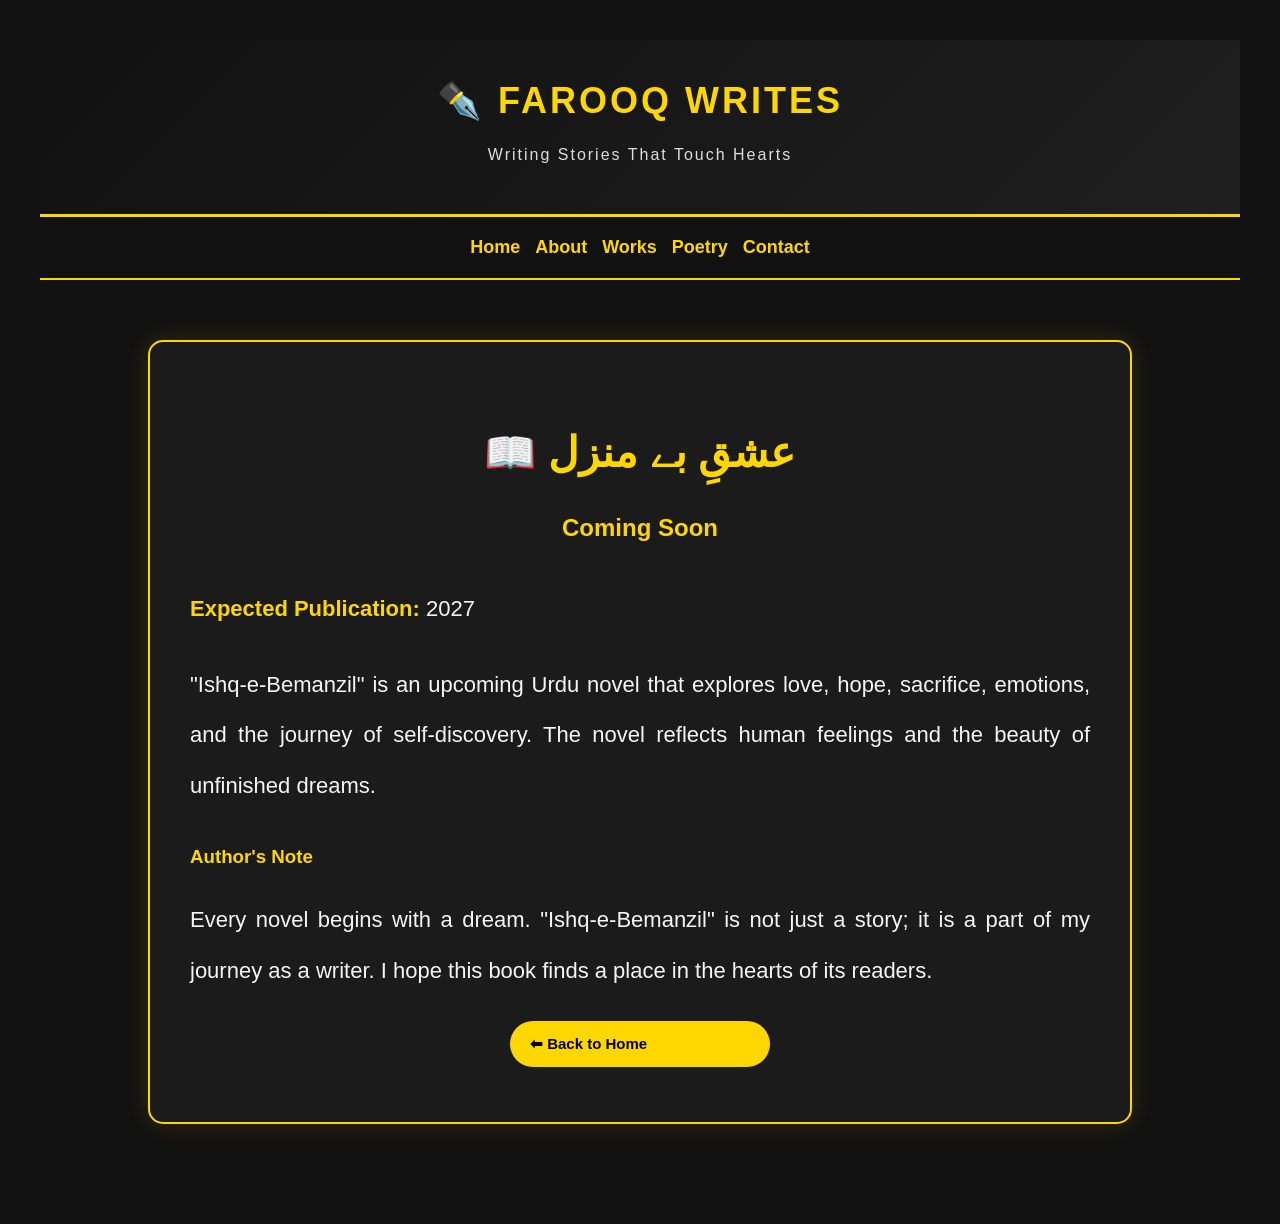
<file: book.html>
<!DOCTYPE html>
<html lang="en">
<head>
<meta charset="UTF-8">
<meta name="viewport" content="width=device-width, initial-scale=1.0">

<title>Ishq-e-Bemanzil | Farooq Writes</title>

<link rel="stylesheet" href="style.css">

</head>

<body>

<div class="brand-header">
<h1>✒️ FAROOQ WRITES</h1>
<p>Writing Stories That Touch Hearts</p>
</div>

<nav>
<a href="index.html">Home</a>
<a href="index.html#about">About</a>
<a href="index.html#works">Works</a>
<a href="index.html#poetry">Poetry</a>
<a href="index.html#contact">Contact</a>
</nav>

<section class="book-page">

<h1>📖 عشقِ بے منزل</h1>

<h2>Coming Soon</h2>

<p>

<strong>Expected Publication:</strong>

2027

</p>

<p>

"Ishq-e-Bemanzil" is an upcoming Urdu novel that explores love, hope, sacrifice, emotions, and the journey of self-discovery.

The novel reflects human feelings and the beauty of unfinished dreams.

</p>

<h3>Author's Note</h3>

<p>

Every novel begins with a dream.

"Ishq-e-Bemanzil" is not just a story; it is a part of my journey as a writer.

I hope this book finds a place in the hearts of its readers.

</p>

<a href="index.html" class="btn">
⬅ Back to Home
</a>

</section>

</body>
</html>
</file>
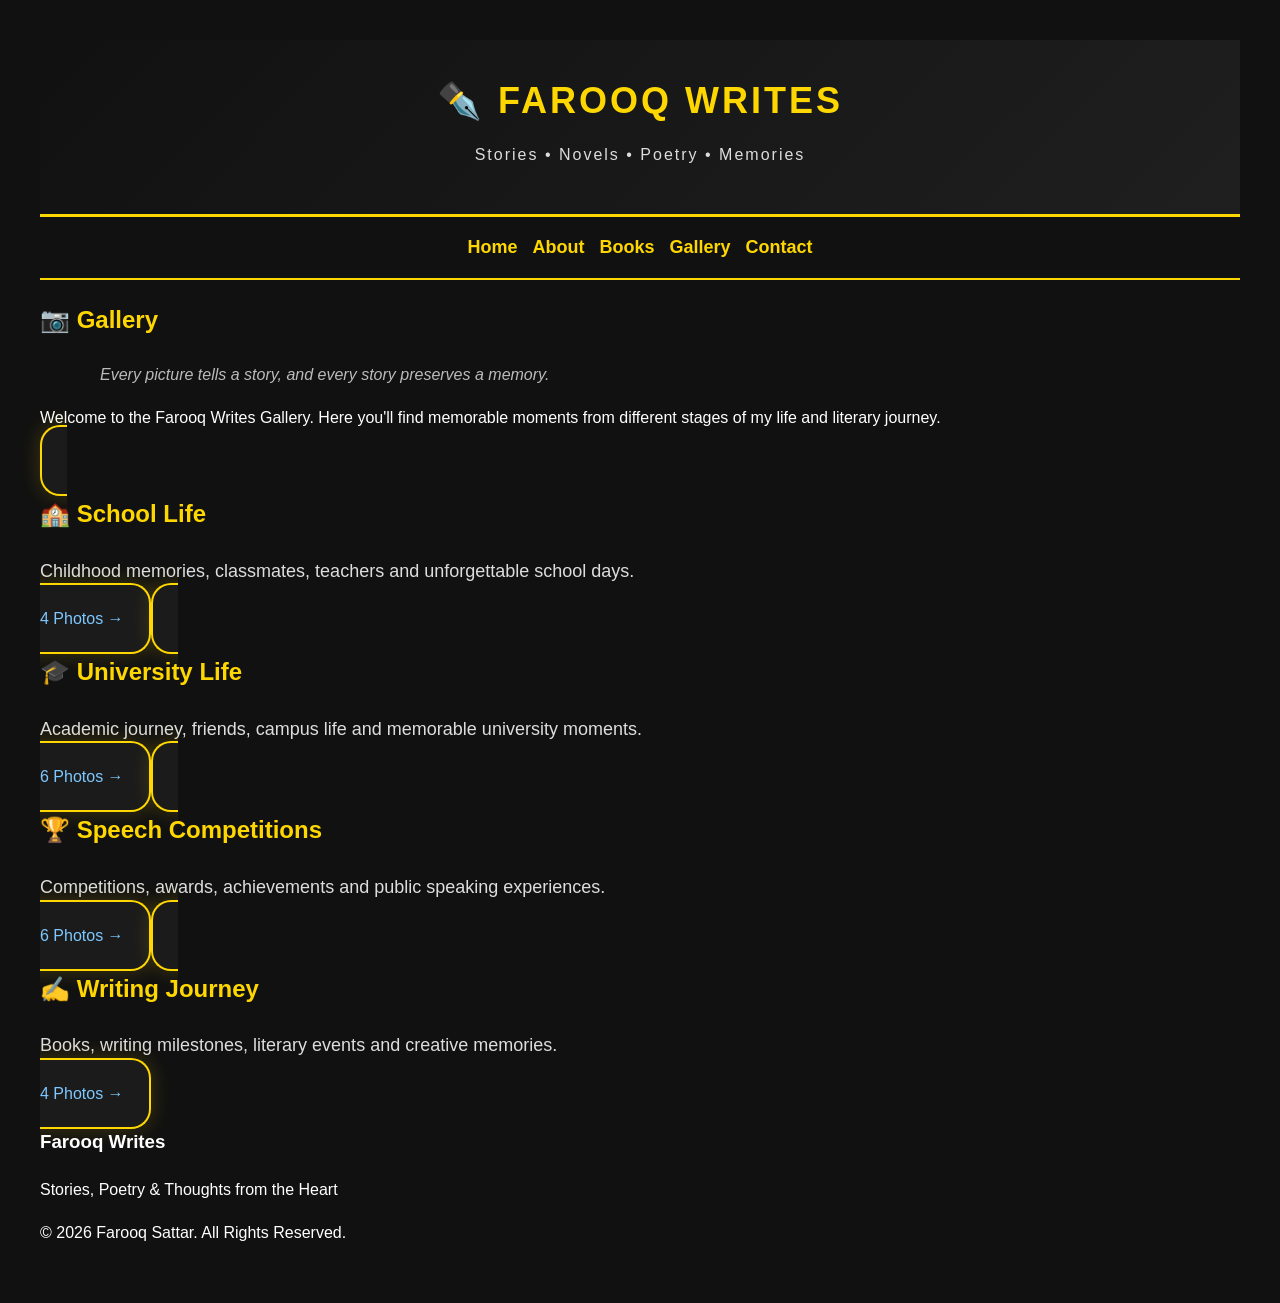
<file: gallery.html>
<!DOCTYPE html>
<html lang="en">

<head>
<meta charset="UTF-8">
<meta name="viewport" content="width=device-width, initial-scale=1.0">

<title>Gallery | Farooq Writes</title>

<meta name="description"
content="Explore memorable moments from Farooq Sattar's life, including school, university, speech competitions, and writing journey.">

<link rel="stylesheet" href="style.css">
</head>

<body>

<div class="brand-header">
<h1>✒️ FAROOQ WRITES</h1>
<p>Stories • Novels • Poetry • Memories</p>
</div>

<nav>
<a href="index.html">Home</a>
<a href="index.html#about">About</a>
<a href="index.html#books">Books</a>
<a href="gallery.html" aria-current="page">Gallery</a>
<a href="index.html#contact">Contact</a>
</nav>

<section class="gallery-home">

<h1>📷 Gallery</h1>

<p class="quote">
Every picture tells a story, and every story preserves a memory.
</p>

<p class="gallery-intro">
Welcome to the Farooq Writes Gallery. Here you'll find memorable moments
from different stages of my life and literary journey.
</p>

<div class="gallery-grid">

<a href="school.html" class="gallery-card">
<h2>🏫 School Life</h2>
<p>Childhood memories, classmates, teachers and unforgettable school days.</p>
<span>4 Photos →</span>
</a>

<a href="university.html" class="gallery-card">
<h2>🎓 University Life</h2>
<p>Academic journey, friends, campus life and memorable university moments.</p>
<span>6 Photos →</span>
</a>

<a href="speeches.html" class="gallery-card">
<h2>🏆 Speech Competitions</h2>
<p>Competitions, awards, achievements and public speaking experiences.</p>
<span>6 Photos →</span>
</a>

<a href="writing.html" class="gallery-card">
<h2>✍️ Writing Journey</h2>
<p>Books, writing milestones, literary events and creative memories.</p>
<span>4 Photos →</span>
</a>

</div>

</section>

<footer class="footer">

<div class="footer-content">

<h3>Farooq Writes</h3>

<p>Stories, Poetry & Thoughts from the Heart</p>

<p class="copyright">
© 2026 Farooq Sattar. All Rights Reserved.
</p>

</div>

</footer>

</body>

</html>
</file>
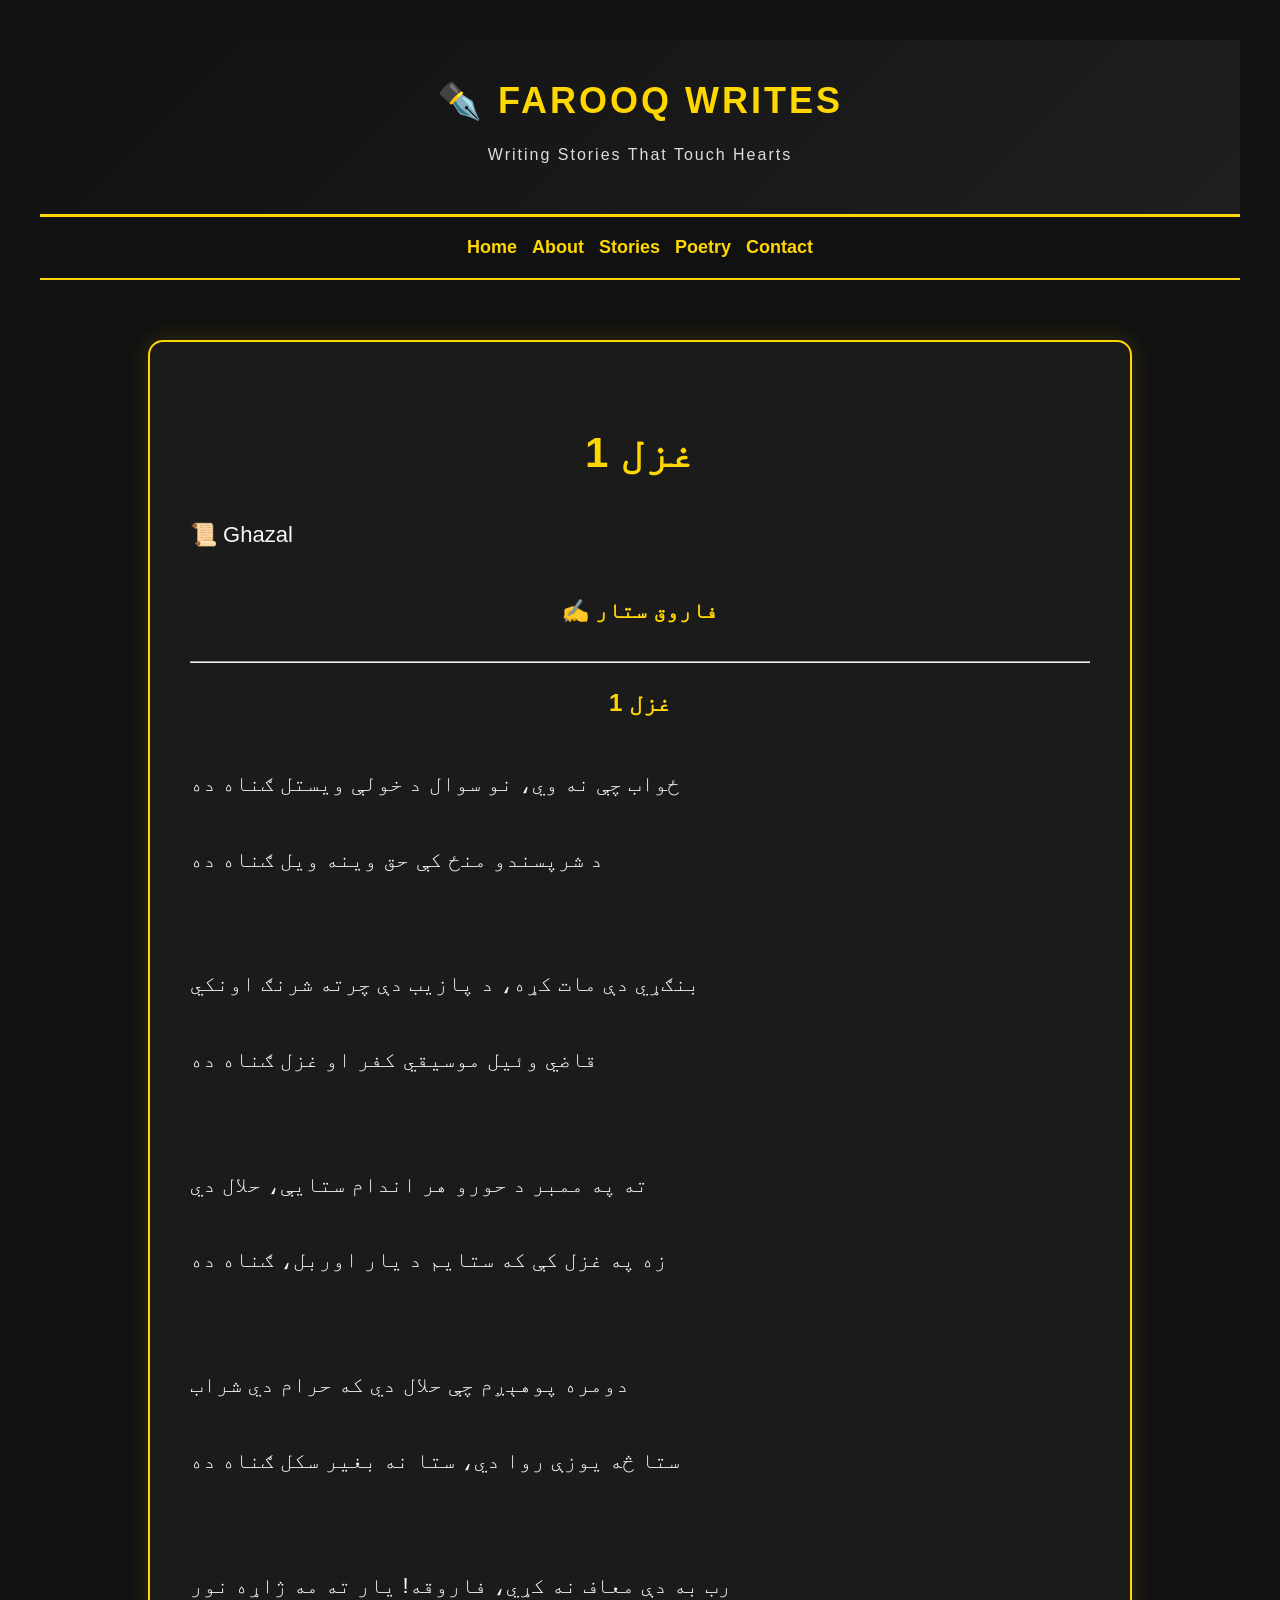
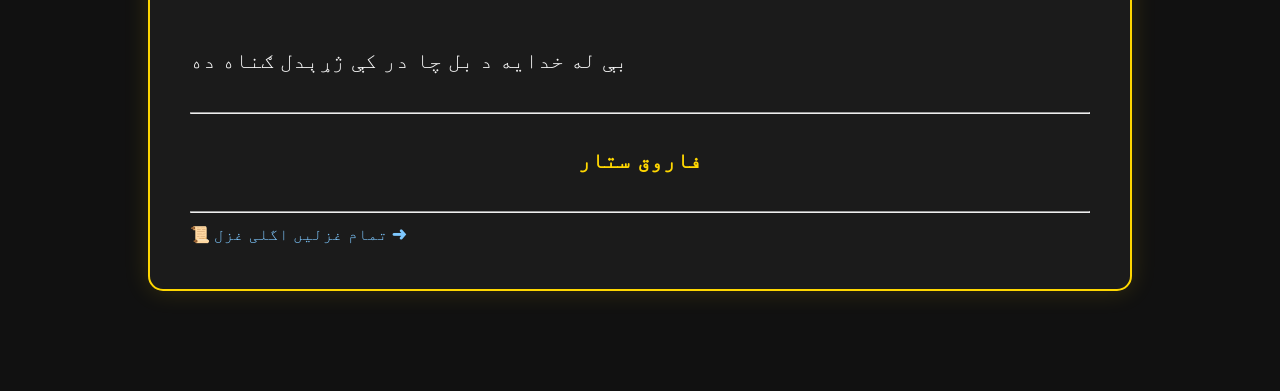
<file: ghazal-1.html>
<!DOCTYPE html>
<html lang="ur">

<head>

<meta charset="UTF-8">
<meta name="viewport" content="width=device-width, initial-scale=1.0">

<title>غزل 1 | Farooq Writes</title>

<link rel="stylesheet" href="style.css">

</head>

<body>

<div id="progress-bar"></div>

<div class="brand-header">

<h1>✒️ FAROOQ WRITES</h1>

<p>Writing Stories That Touch Hearts</p>

</div>

<nav>

<a href="index.html">Home</a>

<a href="index.html#about">About</a>

<a href="index.html#books">Stories</a>

<a href="index.html#poetry">Poetry</a>

<a href="index.html#contact">Contact</a>

</nav>

<section class="book-page">

<h1>غزل 1</h1>

<p class="reading-time">
📜 Ghazal
</p>

<p style="text-align:center;">
<strong>✍️ فاروق ستار</strong>
</p>

<hr>

<!-- GHAZAL START -->
  <h2 style="text-align:center;">غزل 1</h2>

<div class="ghazal">

<p>ځواب چې نه وي، نو سوال د خولې ویستل ګناه ده</p>

<p>د شرپسندو منځ کې حق وینه ویل ګناه ده</p>

<br>

<p>بنګړي دې مات کړه، د پازیب دې چرته شرنګ اونکي</p>

<p>قاضي وئیل موسیقي کفر او غزل ګناه ده</p>

<br>

<p>ته په ممبر د حورو هر اندام ستایې، حلال دي</p>

<p>زه په غزل کې که ستایم د یار اوربل، ګناه ده</p>

<br>

<p>دومره پوهېږم چې حلال دي که حرام دي شراب</p>

<p>ستا څه یوزې روا دي، ستا نه بغیر سکل ګناه ده</p>

<br>

<p>رب به دې معاف نه کړي، فاروقه! یار ته مه ژاړه نور</p>

<p>بې له خدایه د بل چا در کې ژړېدل ګناه ده</p>

<hr>

<p style="text-align:center;">
<strong>فاروق ستار</strong>
</p>

</div>

<!-- GHAZAL END -->

<hr>

<div class="story-navigation">

<a href="index.html#poetry" class="story-btn">
📜 تمام غزلیں
</a>

<a href="ghazal-2.html" class="story-btn">
اگلی غزل ➜
</a>

</div>

</section>

<script>

window.
</file>
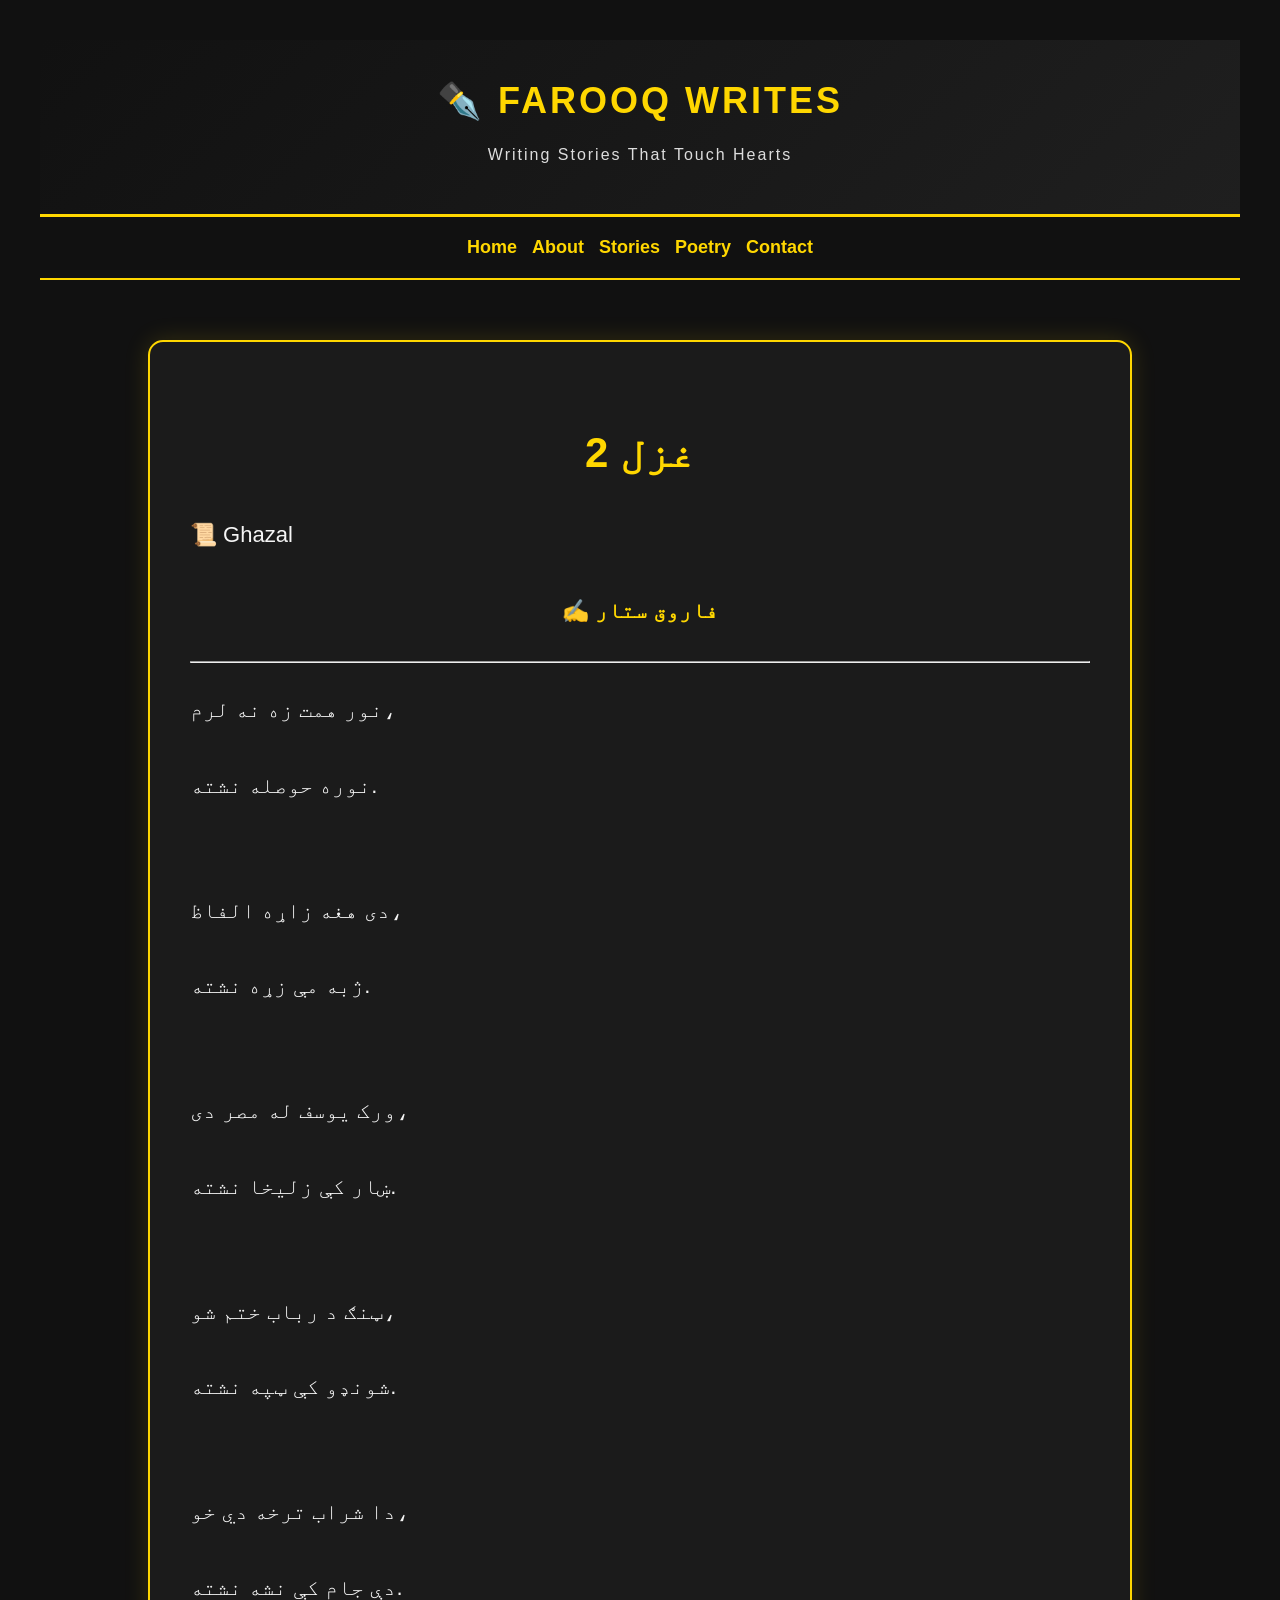
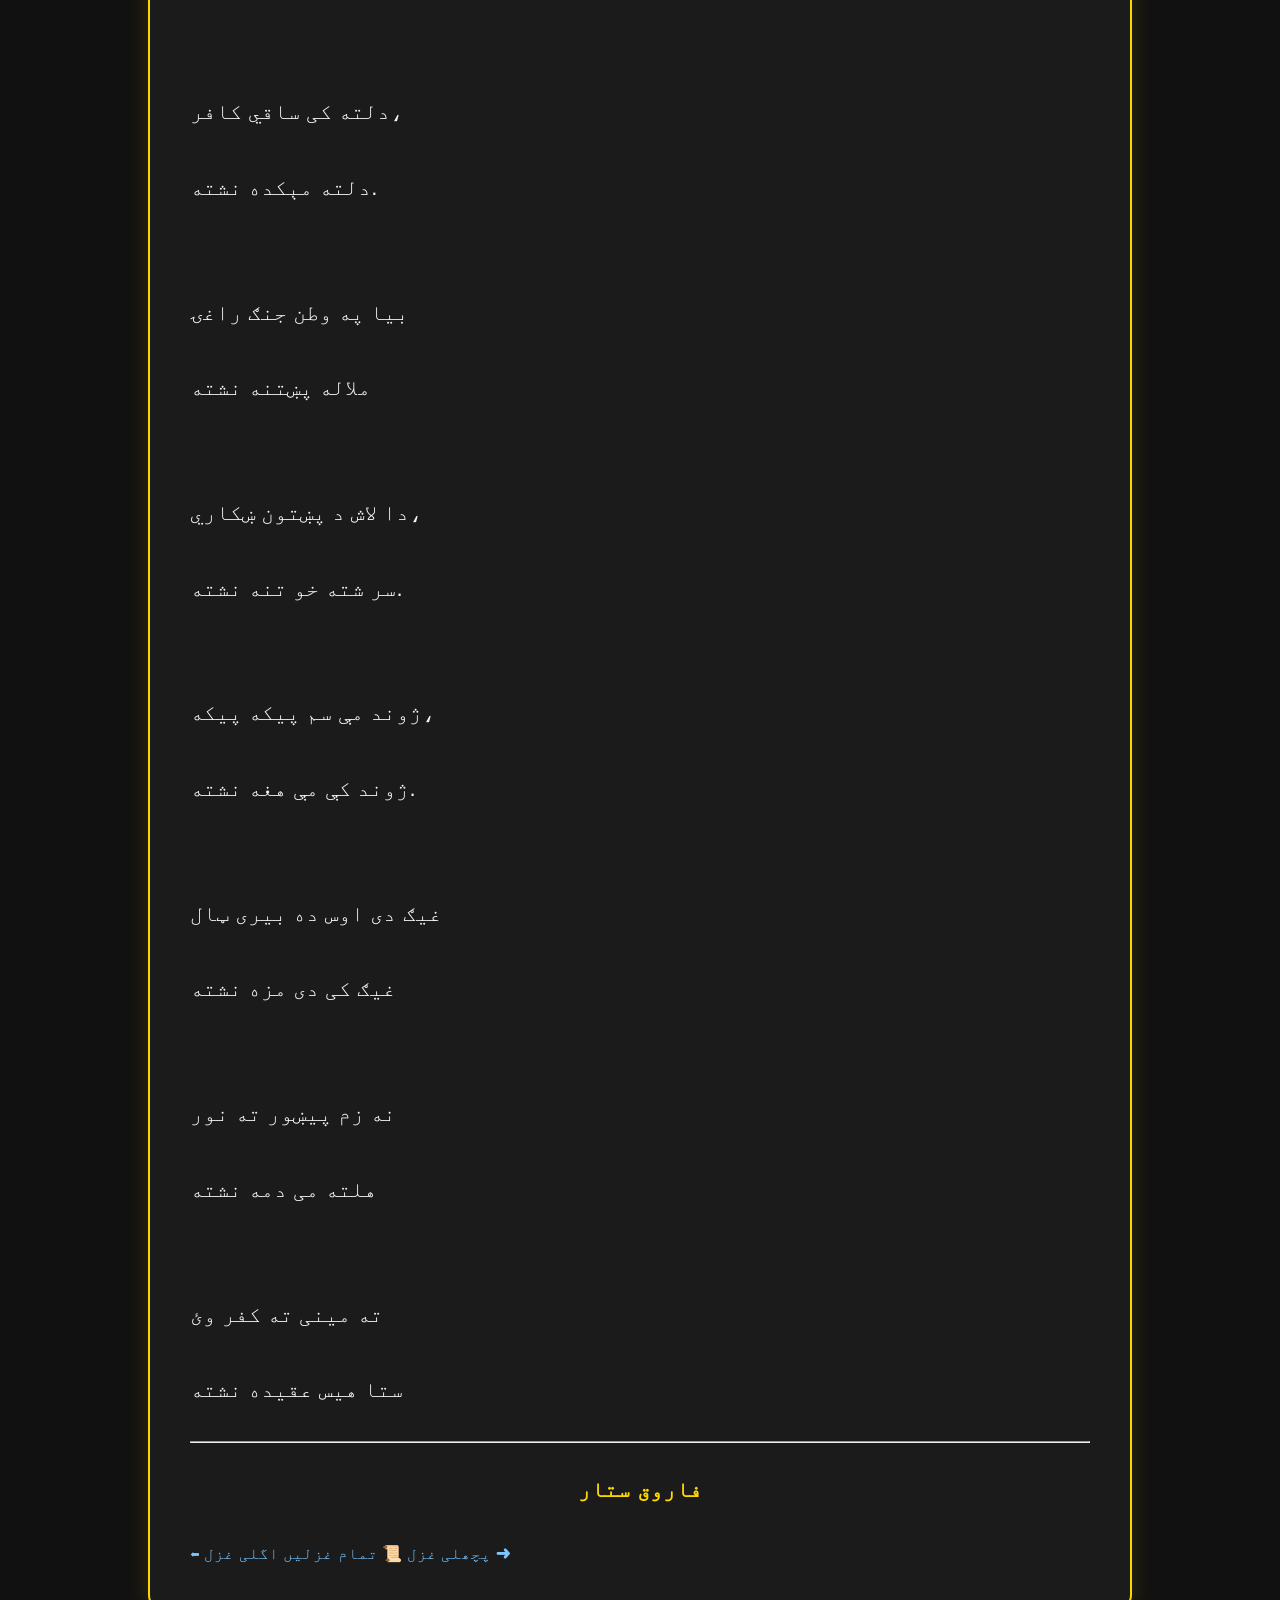
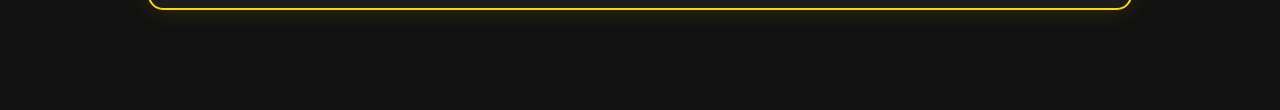
<file: ghazal-2.html>
<!DOCTYPE html>
<html lang="ur">

<head>
<meta charset="UTF-8">
<meta name="viewport" content="width=device-width, initial-scale=1.0">
<title>غزل 2 | Farooq Writes</title>
<link rel="stylesheet" href="style.css">
</head>

<body>

<div id="progress-bar"></div>

<div class="brand-header">
<h1>✒️ FAROOQ WRITES</h1>
<p>Writing Stories That Touch Hearts</p>
</div>

<nav>
<a href="index.html">Home</a>
<a href="index.html#about">About</a>
<a href="index.html#books">Stories</a>
<a href="index.html#poetry">Poetry</a>
<a href="index.html#contact">Contact</a>
</nav>

<section class="book-page">

<h1>غزل 2</h1>

<p class="reading-time">📜 Ghazal</p>

<p style="text-align:center;">
<strong>✍️ فاروق ستار</strong>
</p>

<hr>

<div class="ghazal">

<p>نور همت زه نه لرم،</p>
<p>نوره حوصله نشته.</p>

<br>

<p>دی هغه زاړه الفاظ،</p>
<p>ژبه مې زړه نشته.</p>

<br>

<p>ورک یوسف له مصر دی،</p>
<p>ښار کې زلیخا نشته.</p>

<br>

<p>ټنګ د رباب ختم شو،</p>
<p>شونډو کې ټپه نشته.</p>

<br>

<p>دا شراب ترخه دي خو،</p>
<p>دې جام کې نشه نشته.</p>

<br>

<p>دلته کی ساقي کافر،</p>
<p>دلته مېکده نشته.</p>

<br>

<p>بیا په وطن جنګ راغۍ</p>
<p>ملاله پښتنه نشته</p>

<br>

<p>دا لاش د پښتون ښکاري،</p>
<p>سر شته خو تنه نشته.</p>

<br>

<p>ژوند مې سم پیکه پیکه،</p>
<p>ژوند کې مې هغه نشته.</p>

<br>

<p>غیګ دی اوس ده بیری ټال</p>
<p>غیګ کی دی مزه نشته</p>

<br>

<p>نه زم پیښور ته نور</p>
<p>هلته می دمه نشته</p>

<br>

<p>ته مینی ته کفر وئ</p>
<p>ستا هیس عقیده نشته</p>

</div>

<hr>

<p style="text-align:center;">
<strong>فاروق ستار</strong>
</p>

<div class="story-navigation">

<a href="ghazal-1.html" class="story-btn">
⬅ پچھلی غزل
</a>

<a href="index.html#poetry" class="story-btn">
📜 تمام غزلیں
</a>

<a href="ghazal-3.html" class="story-btn">
اگلی غزل ➜
</a>

</div>

</section>

<script>
window.onscroll = function () {
let winScroll = document.body.scrollTop || document.documentElement.scrollTop;
let height = document.documentElement.scrollHeight - document.documentElement.clientHeight;
let scrolled = (winScroll / height) * 100;
document.getElementById("progress-bar").style.width = scrolled + "%";
};
</script>

</body>
</html>
</file>
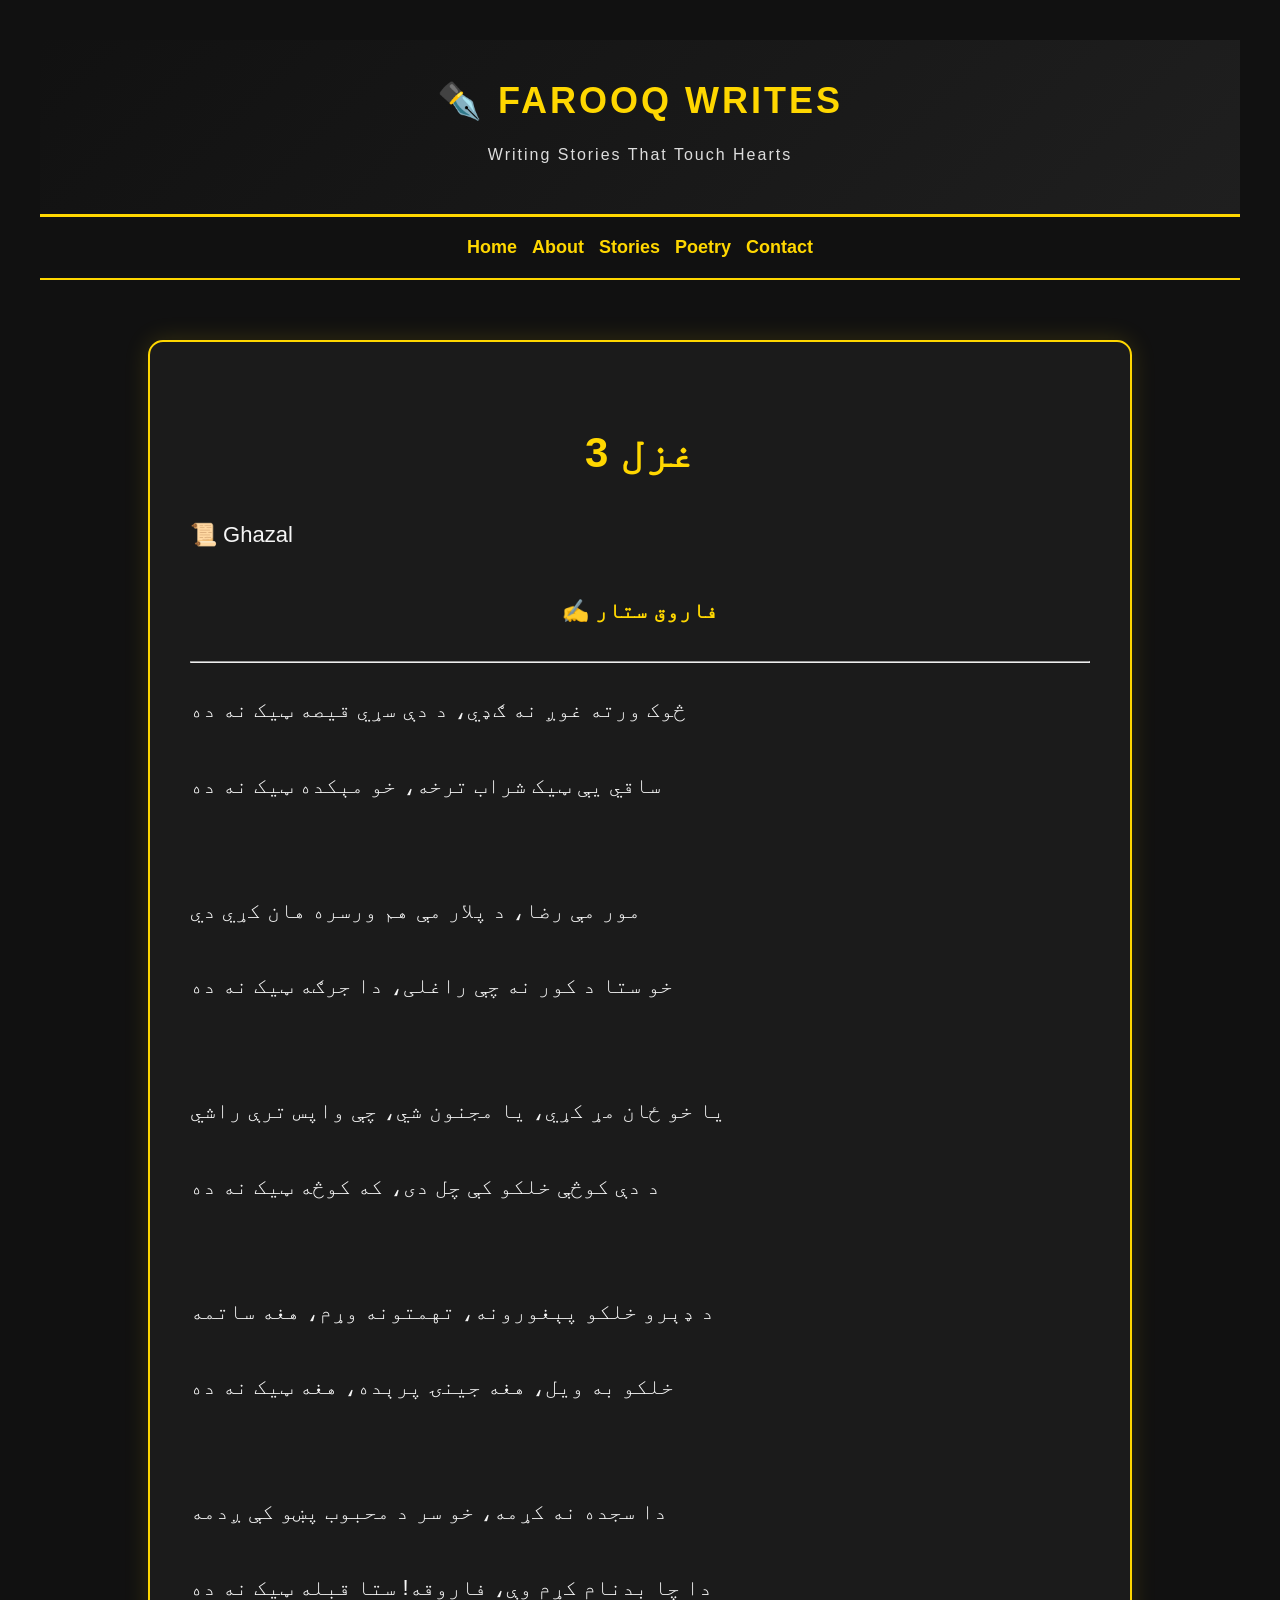
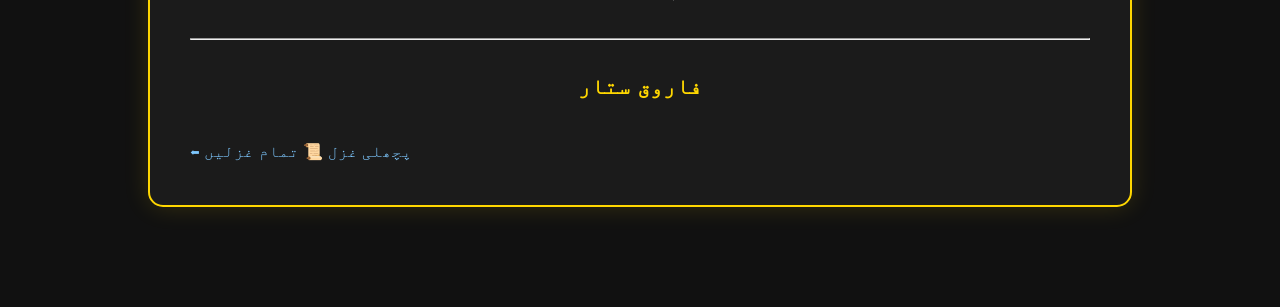
<file: ghazal-3.html>
<!DOCTYPE html>
<html lang="ur">

<head>
<meta charset="UTF-8">
<meta name="viewport" content="width=device-width, initial-scale=1.0">
<title>غزل 3 | Farooq Writes</title>
<link rel="stylesheet" href="style.css">
</head>

<body>

<div id="progress-bar"></div>

<div class="brand-header">
<h1>✒️ FAROOQ WRITES</h1>
<p>Writing Stories That Touch Hearts</p>
</div>

<nav>
<a href="index.html">Home</a>
<a href="index.html#about">About</a>
<a href="index.html#books">Stories</a>
<a href="index.html#poetry">Poetry</a>
<a href="index.html#contact">Contact</a>
</nav>

<section class="book-page">

<h1>غزل 3</h1>

<p class="reading-time">📜 Ghazal</p>

<p style="text-align:center;">
<strong>✍️ فاروق ستار</strong>
</p>

<hr>

<div class="ghazal">

<p>څوک ورته غوږ نه ګډي، د دې سړي قیصه ټیک نه ده</p>
<p>ساقي یې ټیک شراب ترخه، خو مېکده ټیک نه ده</p>

<br>

<p>مور مې رضا، د پلار مې هم ورسره هان کړي دي</p>
<p>خو ستا د کور نه چې راغلی، دا جرګه ټیک نه ده</p>

<br>

<p>یا خو ځان مړ کړي، یا مجنون شي، چې واپس ترې راشي</p>
<p>د دې کوڅې خلکو کې چل دی، که کوڅه ټیک نه ده</p>

<br>

<p>د ډېرو خلکو پېغورونه، تهمتونه وړم، هغه ساتمه</p>
<p>خلکو به ویل، هغه جینۍ پرېده، هغه ټیک نه ده</p>

<br>

<p>دا سجده نه کړمه، خو سر د محبوب پښو کې ږدمه</p>
<p>دا چا بدنام کړم وې، فاروقه! ستا قبله ټیک نه ده</p>

</div>

<hr>

<p style="text-align:center;">
<strong>فاروق ستار</strong>
</p>

<div class="story-navigation">

<a href="ghazal-2.html" class="story-btn">
⬅ پچھلی غزل
</a>

<a href="index.html#poetry" class="story-btn">
📜 تمام غزلیں
</a>

</div>

</section>

<script>
window.onscroll = function () {
let winScroll = document.body.scrollTop || document.documentElement.scrollTop;
let height = document.documentElement.scrollHeight - document.documentElement.clientHeight;
let scrolled = (winScroll / height) * 100;
document.getElementById("progress-bar").style.width = scrolled + "%";
};
</script>

</body>
</html>
</file>
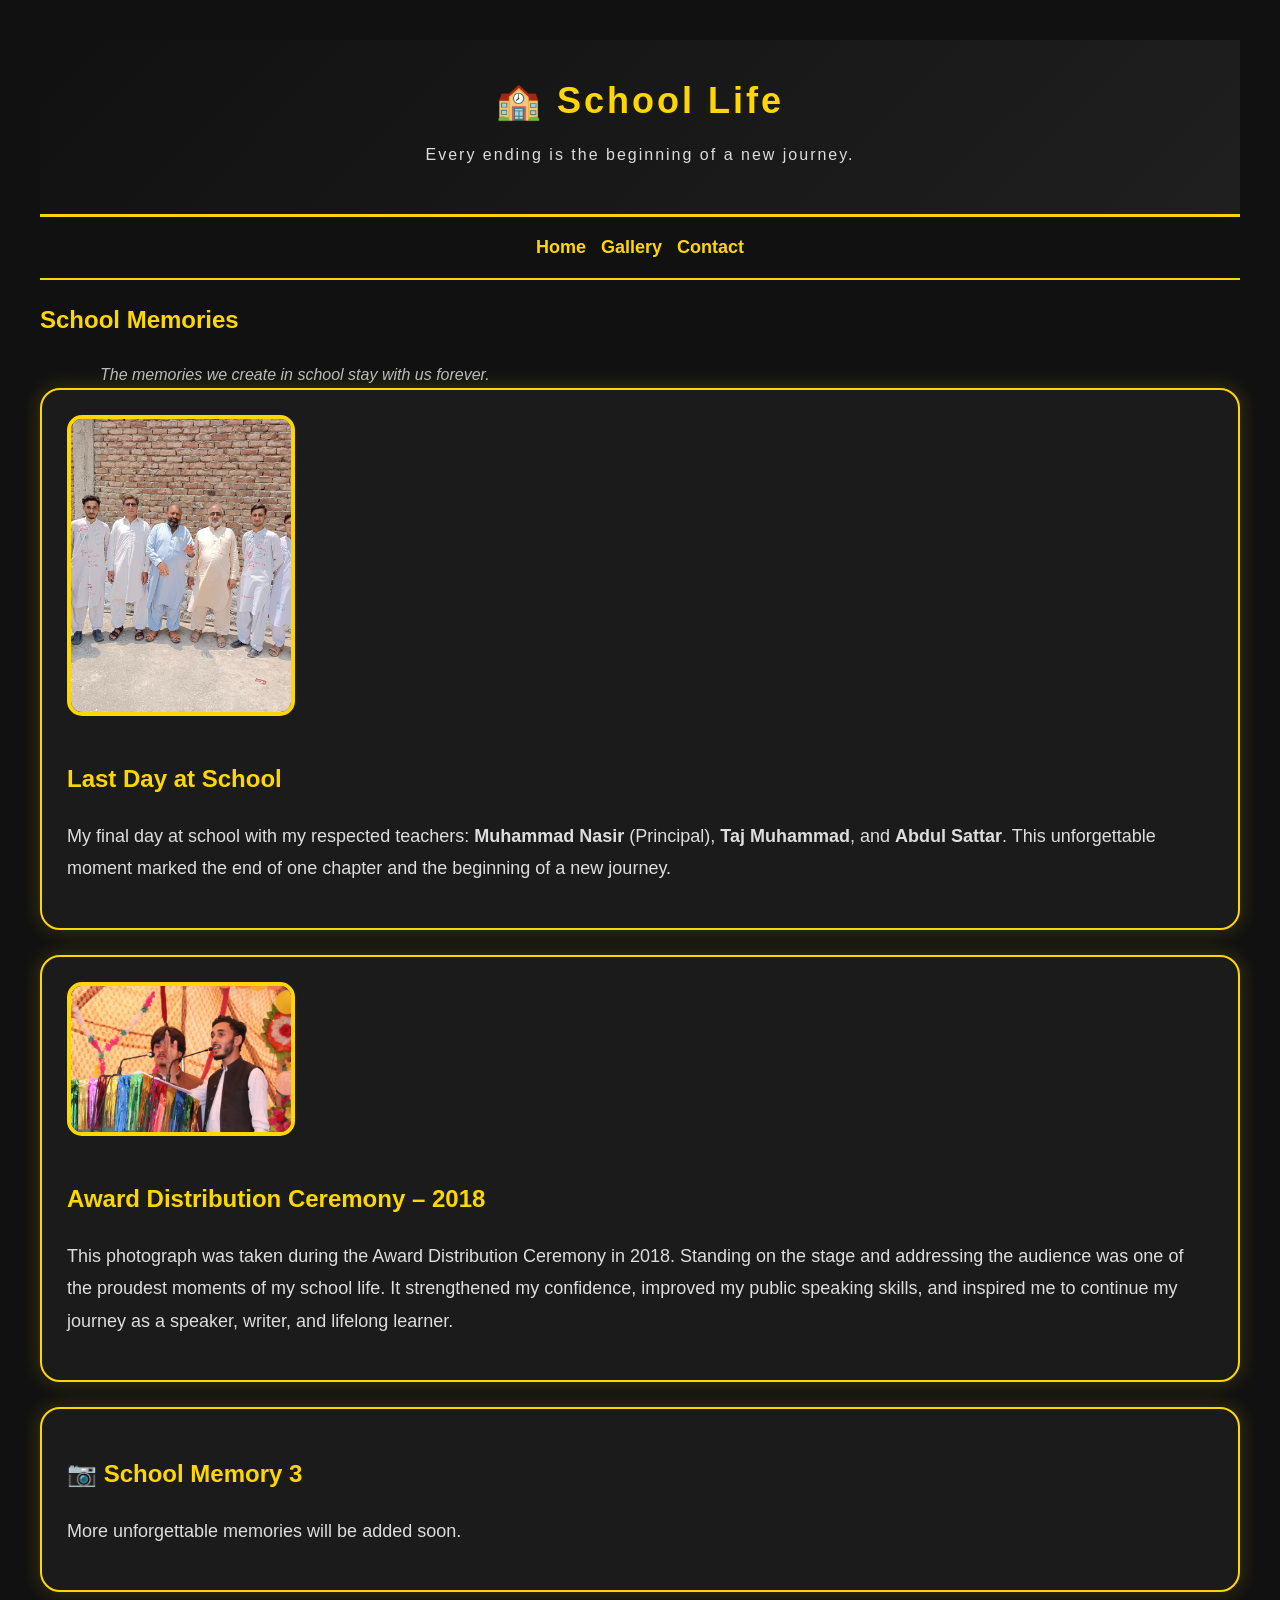
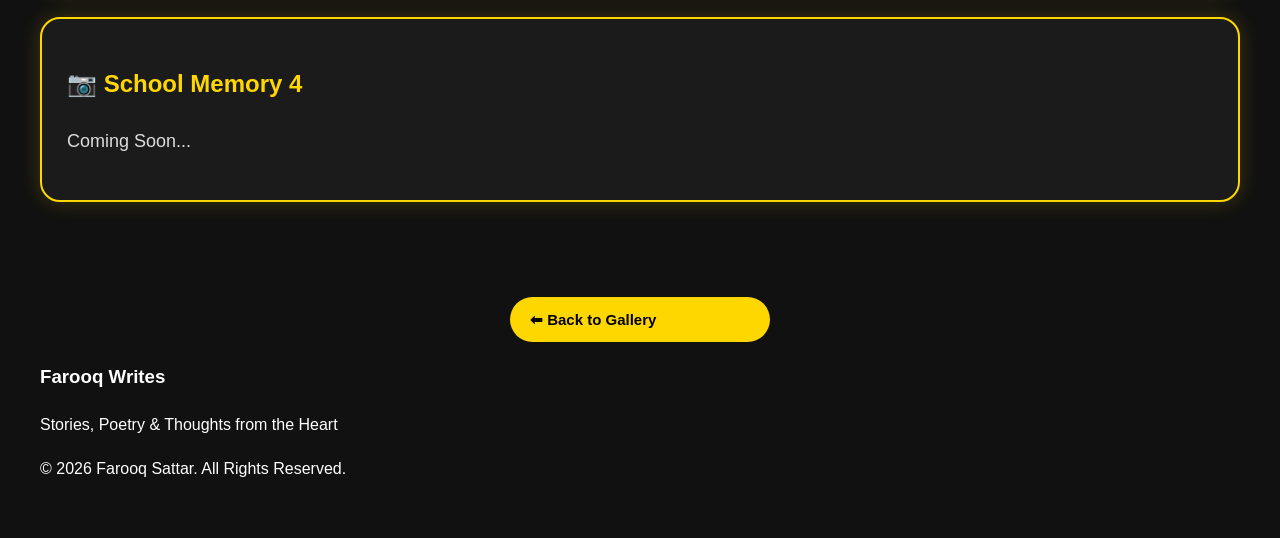
<file: school.html>
<!DOCTYPE html>
<html lang="en">

<head>
<meta charset="UTF-8">
<meta name="viewport" content="width=device-width, initial-scale=1.0">

<title>School Life | Farooq Writes</title>

<meta name="description" content="A collection of memorable school life moments from Farooq Sattar's journey.">

<link rel="stylesheet" href="style.css">
</head>

<body>

<div class="brand-header">
<h1>🏫 School Life</h1>
<p>Every ending is the beginning of a new journey.</p>
</div>

<nav>
<a href="index.html">Home</a>
<a href="gallery.html">Gallery</a>
<a href="index.html#contact">Contact</a>
</nav>

<section class="gallery-home">

<h1>School Memories</h1>

<p class="quote">
The memories we create in school stay with us forever.
</p>

<div class="gallery-grid">

<div class="gallery-card">

<img src="IMG_6821.jpeg" alt="Last Day at School"
style="width:100%; border-radius:15px; margin-bottom:15px;">

<h2>Last Day at School</h2>

<p>
My final day at school with my respected teachers:
<strong>Muhammad Nasir</strong> (Principal),
<strong>Taj Muhammad</strong>,
and <strong>Abdul Sattar</strong>.
This unforgettable moment marked the end of one chapter and the beginning of a new journey.
</p>

</div>

<div class="gallery-card">

<img src="IMG_6822.jpeg" alt="Award Distribution Ceremony 2018"
style="width:100%; border-radius:15px; margin-bottom:15px;">

<h2>Award Distribution Ceremony – 2018</h2>

<p>
This photograph was taken during the Award Distribution Ceremony in 2018.
Standing on the stage and addressing the audience was one of the proudest
moments of my school life. It strengthened my confidence, improved my
public speaking skills, and inspired me to continue my journey as a speaker,
writer, and lifelong learner.
</p>

</div>

<div class="gallery-card">

<h2>📷 School Memory 3</h2>

<p>
More unforgettable memories will be added soon.
</p>

</div>

<div class="gallery-card">

<h2>📷 School Memory 4</h2>

<p>
Coming Soon...
</p>

</div>

</div>

<br><br>

<a href="gallery.html" class="btn">⬅ Back to Gallery</a>

</section>

<footer class="footer">

<div class="footer-content">

<h3>Farooq Writes</h3>

<p>Stories, Poetry & Thoughts from the Heart</p>

<p>© 2026 Farooq Sattar. All Rights Reserved.</p>

</div>

</footer>

</body>
</html>
</file>
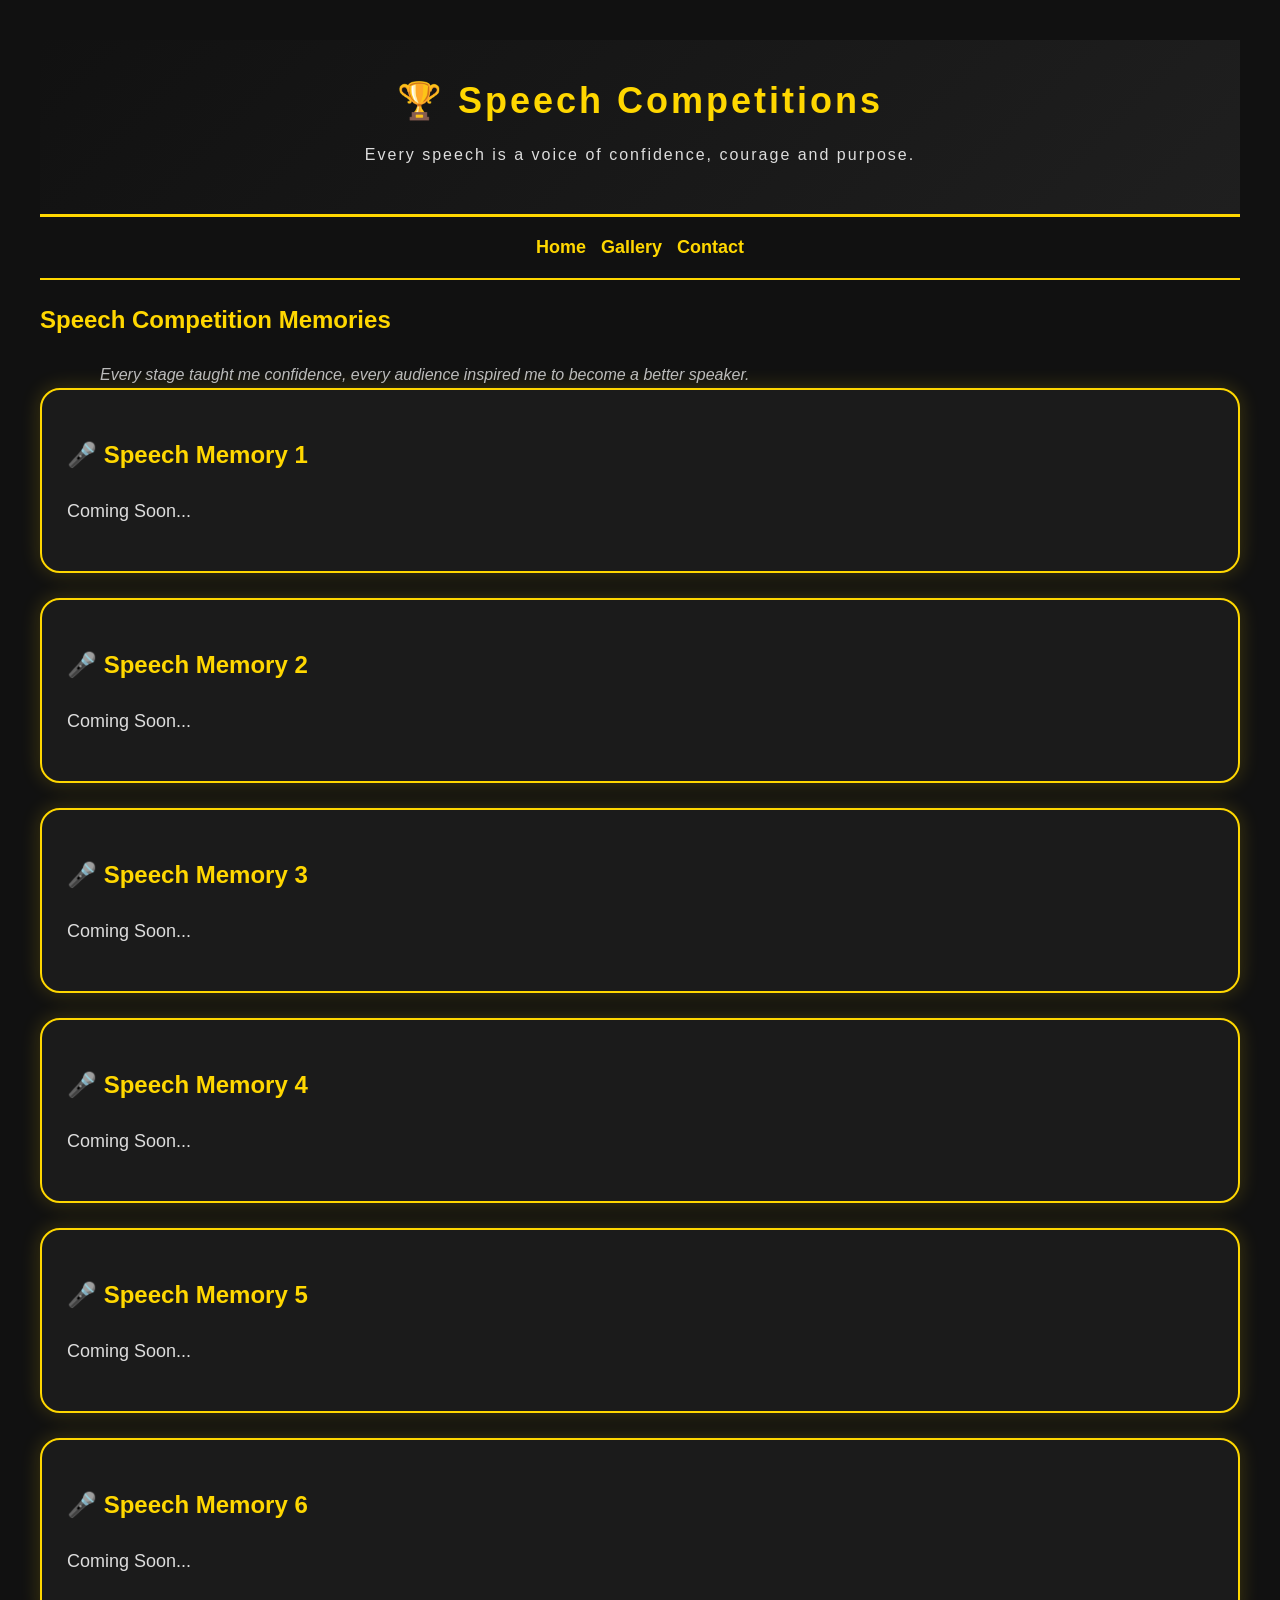
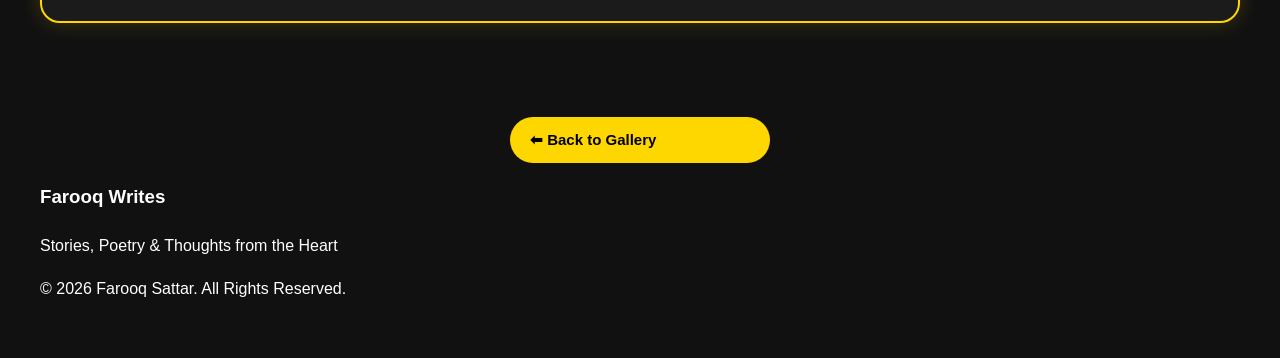
<file: speeches.html>
<!DOCTYPE html>
<html lang="en">

<head>
<meta charset="UTF-8">
<meta name="viewport" content="width=device-width, initial-scale=1.0">

<title>Speech Competitions | Farooq Writes</title>

<meta name="description" content="Memories from speech competitions, public speaking events and achievements by Farooq Sattar.">

<link rel="stylesheet" href="style.css">
</head>

<body>

<div class="brand-header">
<h1>🏆 Speech Competitions</h1>
<p>Every speech is a voice of confidence, courage and purpose.</p>
</div>

<nav>
<a href="index.html">Home</a>
<a href="gallery.html">Gallery</a>
<a href="index.html#contact">Contact</a>
</nav>

<section class="gallery-home">

<h1>Speech Competition Memories</h1>

<p class="quote">
Every stage taught me confidence, every audience inspired me to become a better speaker.
</p>

<div class="gallery-grid">

<div class="gallery-card">
<h2>🎤 Speech Memory 1</h2>
<p>Coming Soon...</p>
</div>

<div class="gallery-card">
<h2>🎤 Speech Memory 2</h2>
<p>Coming Soon...</p>
</div>

<div class="gallery-card">
<h2>🎤 Speech Memory 3</h2>
<p>Coming Soon...</p>
</div>

<div class="gallery-card">
<h2>🎤 Speech Memory 4</h2>
<p>Coming Soon...</p>
</div>

<div class="gallery-card">
<h2>🎤 Speech Memory 5</h2>
<p>Coming Soon...</p>
</div>

<div class="gallery-card">
<h2>🎤 Speech Memory 6</h2>
<p>Coming Soon...</p>
</div>

</div>

<br><br>

<a href="gallery.html" class="btn">⬅ Back to Gallery</a>

</section>

<footer class="footer">

<div class="footer-content">

<h3>Farooq Writes</h3>

<p>Stories, Poetry & Thoughts from the Heart</p>

<p>© 2026 Farooq Sattar. All Rights Reserved.</p>

</div>

</footer>

</body>
</html>
</file>
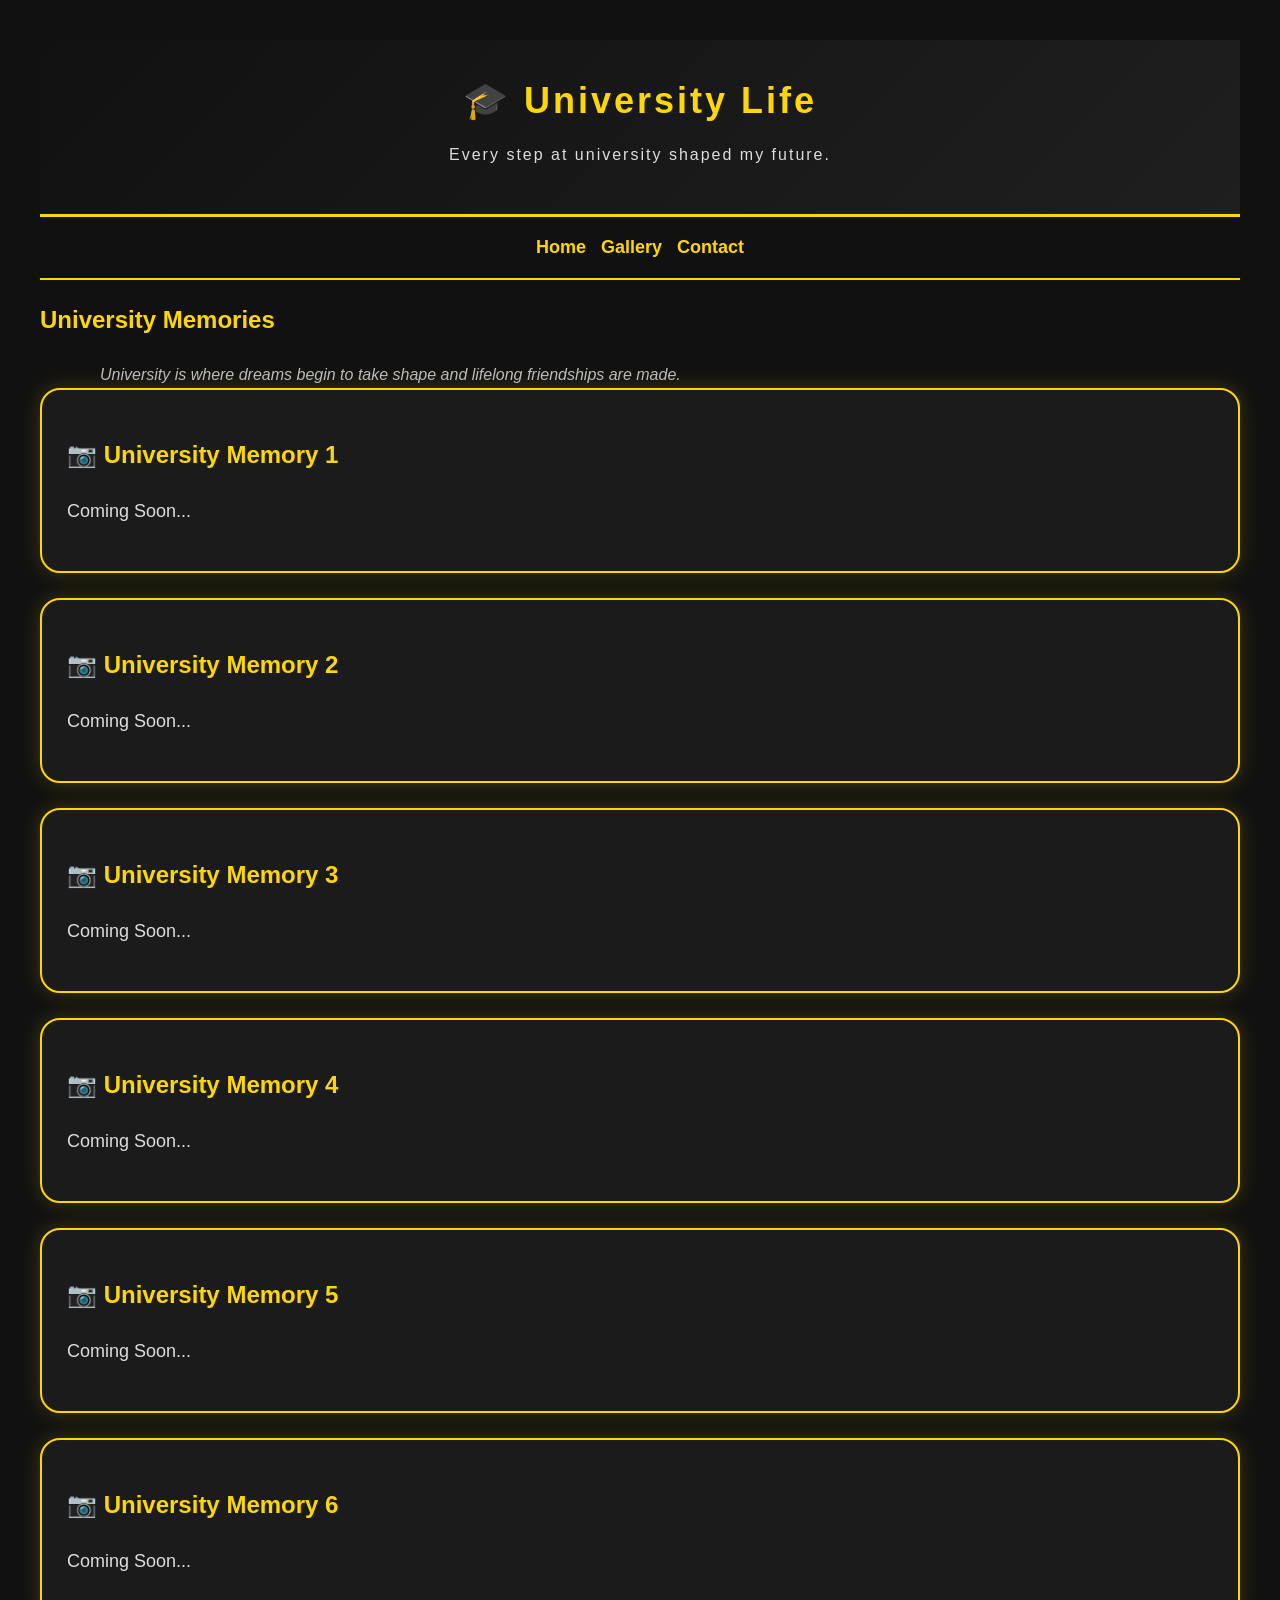
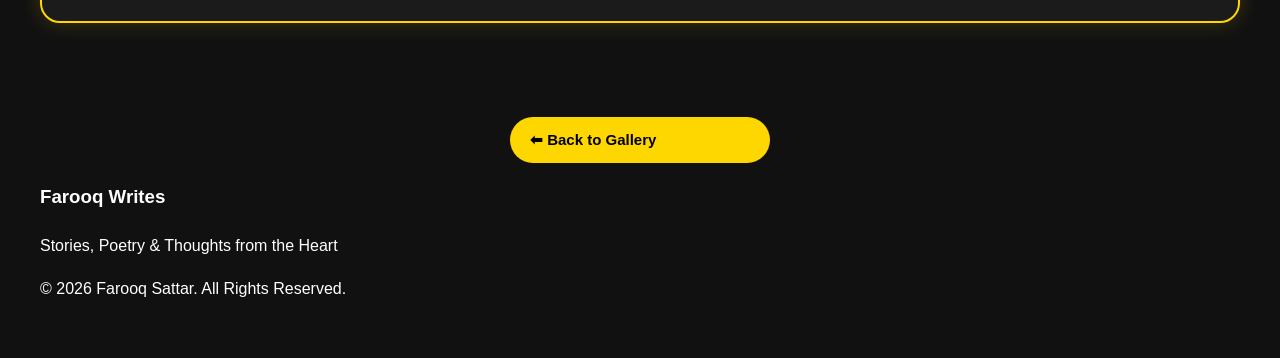
<file: university.html>
<!DOCTYPE html>
<html lang="en">

<head>
<meta charset="UTF-8">
<meta name="viewport" content="width=device-width, initial-scale=1.0">

<title>University Life | Farooq Writes</title>

<meta name="description" content="Memories from my university life and academic journey.">

<link rel="stylesheet" href="style.css">
</head>

<body>

<div class="brand-header">
<h1>🎓 University Life</h1>
<p>Every step at university shaped my future.</p>
</div>

<nav>
<a href="index.html">Home</a>
<a href="gallery.html">Gallery</a>
<a href="index.html#contact">Contact</a>
</nav>

<section class="gallery-home">

<h1>University Memories</h1>

<p class="quote">
University is where dreams begin to take shape and lifelong friendships are made.
</p>

<div class="gallery-grid">

<div class="gallery-card">
<h2>📷 University Memory 1</h2>
<p>Coming Soon...</p>
</div>

<div class="gallery-card">
<h2>📷 University Memory 2</h2>
<p>Coming Soon...</p>
</div>

<div class="gallery-card">
<h2>📷 University Memory 3</h2>
<p>Coming Soon...</p>
</div>

<div class="gallery-card">
<h2>📷 University Memory 4</h2>
<p>Coming Soon...</p>
</div>

<div class="gallery-card">
<h2>📷 University Memory 5</h2>
<p>Coming Soon...</p>
</div>

<div class="gallery-card">
<h2>📷 University Memory 6</h2>
<p>Coming Soon...</p>
</div>

</div>

<br><br>

<a href="gallery.html" class="btn">⬅ Back to Gallery</a>

</section>

<footer class="footer">

<div class="footer-content">

<h3>Farooq Writes</h3>

<p>Stories, Poetry & Thoughts from the Heart</p>

<p>© 2026 Farooq Sattar. All Rights Reserved.</p>

</div>

</footer>

</body>
</html>
</file>
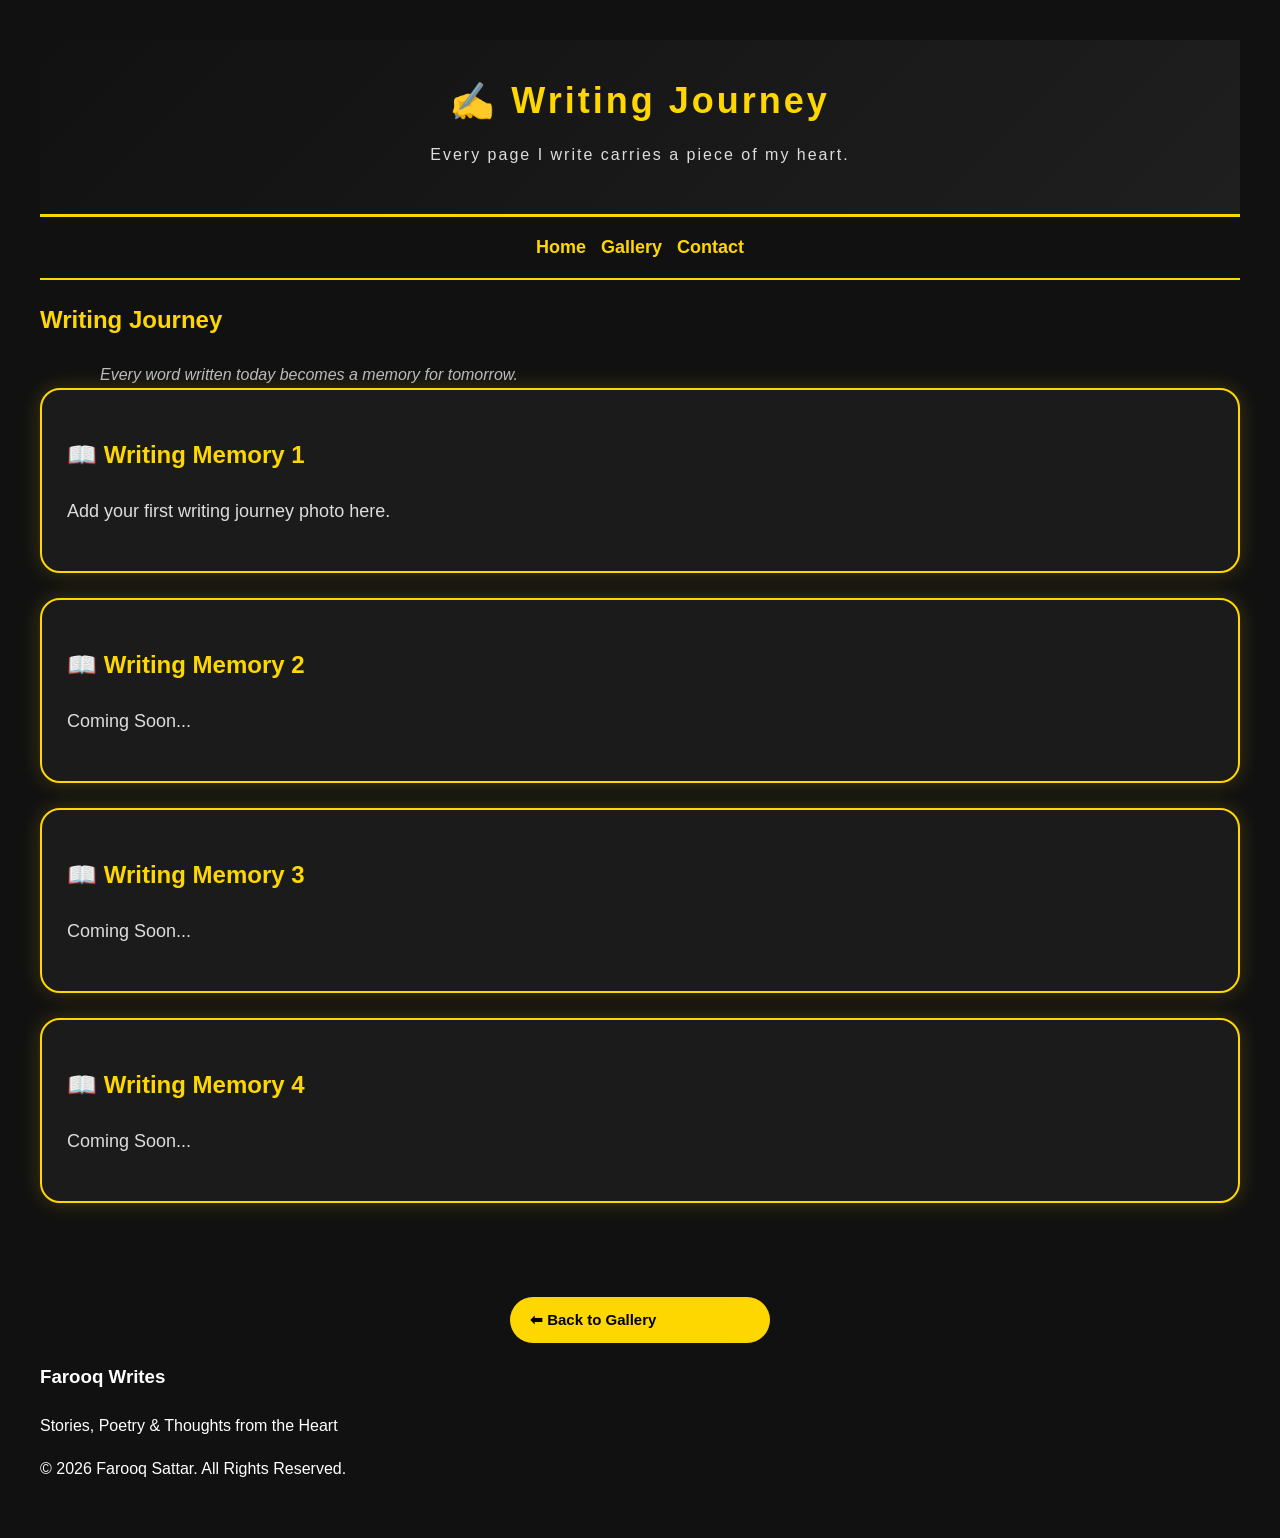
<file: writing.html>
<!DOCTYPE html>
<html lang="en">

<head>
<meta charset="UTF-8">
<meta name="viewport" content="width=device-width, initial-scale=1.0">

<title>Writing Journey | Farooq Writes</title>

<meta name="description" content="A glimpse into the writing journey of Farooq Sattar, from first words to published works.">

<link rel="stylesheet" href="style.css">
</head>

<body>

<div class="brand-header">
<h1>✍️ Writing Journey</h1>
<p>Every page I write carries a piece of my heart.</p>
</div>

<nav>
<a href="index.html">Home</a>
<a href="gallery.html">Gallery</a>
<a href="index.html#contact">Contact</a>
</nav>

<section class="gallery-home">

<h1>Writing Journey</h1>

<p class="quote">
Every word written today becomes a memory for tomorrow.
</p>

<div class="gallery-grid">

<div class="gallery-card">
<h2>📖 Writing Memory 1</h2>
<p>Add your first writing journey photo here.</p>
</div>

<div class="gallery-card">
<h2>📖 Writing Memory 2</h2>
<p>Coming Soon...</p>
</div>

<div class="gallery-card">
<h2>📖 Writing Memory 3</h2>
<p>Coming Soon...</p>
</div>

<div class="gallery-card">
<h2>📖 Writing Memory 4</h2>
<p>Coming Soon...</p>
</div>

</div>

<br><br>

<a href="gallery.html" class="btn">⬅ Back to Gallery</a>

</section>

<footer class="footer">

<div class="footer-content">

<h3>Farooq Writes</h3>

<p>Stories, Poetry & Thoughts from the Heart</p>

<p>© 2026 Farooq Sattar. All Rights Reserved.</p>

</div>

</footer>

</body>
</html>
</file>
<file: style.css>
body{
    background:#111;
    color:#fff;
    font-family:Arial,sans-serif;
    margin:0;
    padding:40px;
    line-height:1.7;
    }
    h1,h2{
    color:gold;
    }
    img{
    border-radius:50%;
    border:4px solid gold;
    max-width:220px;
    }
    a{
    color:#7ec8ff;
    text-decoration:none;
    }
    a:hover{
    color:gold;
    }

nav{
    background:#111;
    padding:15px 20px;
    display:flex;
    justify-content:center;
    gap:30px;
    position:sticky;
    top:0;
    z-index:1000;
    border-bottom:2px solid gold;
}

nav a{
    color:gold;
    text-decoration:none;
    font-size:18px;
    font-weight:bold;
    transition:0.3s;
}

nav a:hover{
    color:white;
}

.hero{
    text-align:center;
    padding:70px 20px;
}

.hero-image{
    width:220px;
    height:220px;
    border-radius:50%;
    border:5px solid gold;
    object-fit:cover;
    margin-bottom:20px;
}

.hero h1{
    font-size:34px;
    color:gold;
    margin:10px 0;
}

.hero h2{
    color:white;
    font-size:20px;
    margin-bottom:10px;
}

.urdu{
    color:#ddd;
    font-size:18px;
}

.quote{
    font-style:italic;
    color:#bbb;
    margin:20px auto;
    max-width:700px;
}

.btn{
    display:inline-block;
    margin:10px;
    padding:10px 20px;
    background:gold;
    color:black;
    text-decoration:none;
    border-radius:30px;
    font-weight:bold;
    font-size:15px;
}

.btn:hover{
    background:white;
    }

/* Mobile Responsive */

body{
    overflow-x:hidden;
}

nav{
    display:flex;
    justify-content:center;
    flex-wrap:wrap;
    gap:15px;
    padding:15px;
}

.hero{
    text-align:center;
    padding:40px 20px;
}

.hero img,
.hero-image{
    width:180px;
    height:180px;
    max-width:100%;
    border-radius:50%;
}

.hero h1{
    font-size:38px;
}

.hero h2{
    font-size:22px;
}

.quote{
    max-width:90%;
    margin:auto;
}

.btn{
    display:block;
    width:220px;
    margin:15px auto;
}
/* ===== ABOUT SECTION ===== */

.about{
    max-width:1000px;
    margin:80px auto;
    padding:20px;
}

.about h2{
    text-align:center;
    color:gold;
    font-size:40px;
    margin-bottom:40px;
}

.about-card{
    background:#1b1b1b;
    border:2px solid gold;
    border-radius:20px;
    padding:35px;
    box-shadow:0 0 25px rgba(255,215,0,.25);
    transition:.4s;
}

.about-card:hover{
    transform:translateY(-8px);
    box-shadow:0 0 35px rgba(255,215,0,.45);
}

.about-card h3{
    color:gold;
    font-size:32px;
    margin-bottom:20px;
}

.about-card p{
    font-size:18px;
    line-height:1.9;
    color:#ddd;
}

.about-card strong{
    color:gold;
}
/* ===== FEATURED WORKS ===== */

.books{
    max-width:1000px;
    margin:80px auto;
    padding:20px;
}

.books h2{
    text-align:center;
    color:gold;
    font-size:40px;
    margin-bottom:40px;
}

.book-card,
.stories-card{
    background:#1b1b1b;
    border:2px solid gold;
    border-radius:20px;
    padding:30px;
    margin-bottom:30px;
    box-shadow:0 0 20px rgba(255,215,0,.20);
    transition:.3s;
}

.book-card:hover,
.stories-card:hover{
    transform:translateY(-8px);
    box-shadow:0 0 35px rgba(255,215,0,.40);
}

.book-card h3,
.stories-card h3{
    color:gold;
    margin-bottom:15px;
}

.book-card p,
.stories-card p,
.stories-card li{
    color:#ddd;
    line-height:1.8;
    font-size:18px;
}

.stories-card ul{
    padding-left:25px;
}
/* ===== POETRY SECTION ===== */

.poetry{
    max-width:1000px;
    margin:80px auto;
    padding:20px;
    text-align:center;
}

.poetry h2{
    color:gold;
    font-size:40px;
    margin-bottom:25px;
}

.poetry .quote{
    font-size:22px;
    color:#ddd;
    font-style:italic;
    margin-bottom:35px;
}

.poetry .stories-card{
    background:#1b1b1b;
    border:2px solid gold;
    border-radius:20px;
    padding:30px;
    box-shadow:0 0 20px rgba(255,215,0,.2);
}

.poetry h3{
    color:gold;
    margin-bottom:20px;
}

.poetry ul{
    list-style:none;
    padding:0;
}

.poetry li{
    font-size:20px;
    padding:12px;
    border-bottom:1px solid #333;
}

.poetry li:last-child{
    border-bottom:none;
}

.poetry li:hover{
    color:gold;
    transition:.3s;
}
/* ===== ACHIEVEMENTS SECTION ===== */

.achievements{
    max-width:1000px;
    margin:80px auto;
    padding:20px;
}

.achievements h2{
    text-align:center;
    color:gold;
    font-size:40px;
    margin-bottom:40px;
}

.achievement-card{
    background:#1b1b1b;
    border:2px solid gold;
    border-radius:20px;
    padding:25px;
    margin-bottom:25px;
    box-shadow:0 0 20px rgba(255,215,0,.20);
    transition:.3s;
}

.achievement-card:hover{
    transform:translateY(-8px);
    box-shadow:0 0 35px rgba(255,215,0,.40);
}

.achievement-card h3{
    color:gold;
    margin-bottom:15px;
    font-size:28px;
}

.achievement-card p{
    color:#ddd;
    font-size:18px;
    line-height:1.8;
}

.achievement-card strong{
    color:gold;
}
/* ===== JOURNEY SECTION ===== */

.journey{
    max-width:1000px;
    margin:80px auto;
    padding:20px;
}

.journey h2{
    text-align:center;
    color:gold;
    font-size:40px;
    margin-bottom:40px;
}

.journey-card{
    background:#1b1b1b;
    border-left:6px solid gold;
    border-radius:15px;
    padding:25px;
    margin-bottom:25px;
    box-shadow:0 0 20px rgba(255,215,0,.20);
    transition:.3s;
}

.journey-card:hover{
    transform:translateX(8px);
    box-shadow:0 0 35px rgba(255,215,0,.40);
}

.journey-card h3{
    color:gold;
    margin-bottom:12px;
    font-size:26px;
}

.journey-card p{
    color:#ddd;
    font-size:18px;
    line-height:1.8;
}

.journey-card strong{
    color:gold;
}
/* ===== GALLERY SECTION ===== */

.gallery{
    max-width:1000px;
    margin:80px auto;
    padding:20px;
}

.gallery h2{
    text-align:center;
    color:gold;
    font-size:40px;
    margin-bottom:30px;
}

.gallery .quote{
    text-align:center;
    color:#ddd;
    font-style:italic;
    margin-bottom:40px;
    font-size:20px;
}

.gallery-card{
    background:#1b1b1b;
    border:2px solid gold;
    border-radius:20px;
    padding:25px;
    margin-bottom:25px;
    box-shadow:0 0 20px rgba(255,215,0,.20);
    transition:0.3s;
}

.gallery-card:hover{
    transform:translateY(-8px);
    box-shadow:0 0 35px rgba(255,215,0,.40);
}

.gallery-card h3{
    color:gold;
    margin-bottom:15px;
    font-size:26px;
}

.gallery-card p{
    color:#ddd;
    font-size:18px;
    line-height:1.8;
}
/* ===== BRAND HEADER ===== */

.brand-header{
    background:linear-gradient(135deg,#111,#1f1f1f);
    text-align:center;
    padding:30px 20px;
    border-bottom:3px solid gold;
}

.brand-header h1{
    color:gold;
    font-size:36px;
    margin:0;
    letter-spacing:3px;
    font-weight:bold;
}

.brand-header p{
    color:#ddd;
    font-size:16px;
    margin-top:10px;
    letter-spacing:2px;
}
/* ===== BOOK PAGE ===== */

.book-page{
    max-width:900px;
    margin:70px auto;
    padding:30px;
    background:#1b1b1b;
    border:2px solid gold;
    border-radius:20px;
    box-shadow:0 0 25px rgba(255,215,0,.20);
}

.book-page h1{
    color:gold;
    text-align:center;
    font-size:36px;
    margin-bottom:15px;
}

.book-page h2{
    color:#ffffff;
    text-align:center;
    margin-bottom:25px;
    font-size:24px;
}

.book-page h3{
    color:gold;
    margin-top:30px;
    margin-bottom:10px;
}

.book-page p{
    color:#ddd;
    line-height:1.9;
    font-size:17px;
    margin-bottom:18px;
}
/* ===========================
   STORY PAGE DESIGN
=========================== */

.book-page{
    max-width:900px;
    margin:60px auto;
    padding:40px;
    background:#1b1b1b;
    border-radius:15px;
    box-shadow:0 0 25px rgba(255,215,0,.15);
}

.book-page h1{
    text-align:center;
    color:#FFD700;
    font-size:42px;
    margin-bottom:10px;
}

.book-page h2{
    text-align:center;
    color:#FFD700;
    margin-bottom:35px;
}

.book-page p{
    font-size:22px;
    line-height:2.3;
    text-align:justify;
    margin-bottom:25px;
    color:#f5f5f5;
}

.book-page strong{
    color:#FFD700;
}

.book-page blockquote{
    background:#262626;
    border
    /* Story Animation */

.book-page{
    animation: fadeIn 1s ease;
}

@keyframes fadeIn{

from{
opacity:0;
transform:translateY(25px);
}

to{
opacity:1;
transform:translateY(0);
}

}

.book-page img{

display:block;
margin:auto;
max-width:100%;
border-radius:12px;
margin-bottom:30px;

}

.book-page hr{

border:none;
height:1px
    /* Reading Progress Bar */

#progress-bar{

position:fixed;
top:0;
left:0;

width:0%;

height:5px;

background:#FFD700;

z-index:9999;

transition:width .15s linear;

}
    /* Reading Time */

.reading-time{

text-align:center;

font-size:16px;

color:#cfcfcf;

margin-bottom:30px;

font-style:italic;

letter-spacing:1px;

}
    /* Story Navigation */

.story-navigation{

display:flex;

justify-content:center;

gap:20px;

margin-top:50px;

flex-wrap:wrap;

}

.story-btn{

text-decoration:none;

background:#FFD700;

color:#111;

padding:12px 25px;

border-radius:10px;

font-weight:bold;

transition:.3s;

}

.story-btn:hover{

background:white;

transform:translateY(-3px);

}
/* ===== FOOTER ===== */

.footer{

background:#111;

padding:50px 20px;

text-align:center;

margin-top:80px;

border-top:2px solid gold;

}

.footer h3{

color:gold;

font-size:28px;

margin-bottom:15px;

}

.footer p{

color:#ddd;

font-size:16px;

}

.footer-links{

margin:25px 0;

}

.footer-links a{

color:white;

text-decoration:none;

margin:0 15px;

transition:.3s;

font-size:17px;

}

.footer-links a:hover{

color:gold;

}

.copyright{

margin-top:25px;

font-size:14px;

color:#888;

}
/* ===== SEARCH ===== */

.search-box{

text-align:center;

margin:30px 0;

}

.search-box input{

width:80%;

max-width:500px;

padding:15px;

border-radius:30px;

border:2px solid gold;

background:#1d1d1d;

color:white;

font-size:17px;

outline:none;

}

.search-box input::placeholder{

color:#999;

}
/* ===========================
   HERO V2
=========================== */

.hero{

display:flex;

justify-content:space-between;

align-items:center;

gap:60px;

padding:90px 10%;

background:linear-gradient(135deg,#111,#1b1b1b);

flex-wrap:wrap;

}

.hero-left{

flex:1;

text-align:center;

}

.hero-image{

width:320px;

height:320px;

object-fit:cover;

border-radius:50%;

border:6px solid gold;

box-shadow:0 0 40px rgba(255,215,0,.35);

transition:.4s;

}

.hero-image:hover{

transform:scale(1.05);

box-shadow:0 0 60px gold;

}

.hero-right{

flex:1;

color:#fff;

}

.hero-tag{

display:inline-block;

background:gold;

color:#111;

padding:8px 18px;

border-radius:30px;

font-weight:bold;

margin-bottom:20px;

}

.hero-right h1{

font-size:60px;

color:gold;

margin-bottom:10px;

}

.hero-right h2{

font-size:30px;

margin-bottom:10px;

color:white;

}

.hero-right .urdu{

font-size:24px;

margin-bottom:20px;

color:#ddd;

}

.hero-right .quote{

font-size:20px;

font-style:italic;

line-height:1.8;

margin-bottom:35px;

color:#ccc;

}

.hero-stats{

display:flex;

gap:20px;

margin-bottom:35px;

flex-wrap:wrap;

}

.stat-box{

background:#1e1e1e 
padding:25px;

border-radius:18px;

text-align:center;

min-width:120px;

border:1px solid rgba(255,215,0,.3);

transition:.3s;

}

.stat-box:hover{

transform:translateY(-8px);

border-color:gold;

}

.stat-box h3{

color:gold;

font-size:34px;

margin-bottom:8px;

}

.stat-box p{

color:#ddd;

font-size:16px;

}

.hero-buttons{

display:flex;

gap:20px;

flex-wrap:wrap;

}

.hero-buttons .btn{

padding:15px 28px;

font-size:18px;

border-radius:40px;

transition:.3s;

}

.hero-buttons .btn:hover{

transform:translateY(-5px);

}

@media(max-width:900px){

.hero{

flex-direction:column;

text-align:center;

padding:70px 25px;

}

.hero-right h1{

font-size:42px;

}

.hero-right h2{

font-size:24px;

}

.hero-right .urdu{

font-size:20px;

}

.hero-image{

width:240px;

height:240px;

}

.hero-stats{

justify-content:center;

}

.hero-buttons{

justify-content:center;

}

}
/* ===========================
   CONTACT V2
=========================== */

.contact{

padding:80px 10%;

text-align:center;

}

.contact h2{

font-size:42px;

color:gold;

margin-bottom:50px;

}

.contact-grid{

display:grid;

grid-template-columns:repeat(auto-fit,minmax(220px,1fr));

gap:25px;

}

.contact-card{

background:#1b1b1b;

padding:30px;

border-radius:18px;

border:2px solid rgba(255,215,0,.2);

transition:.35s;

box-shadow:0 10px 25px rgba(0,0,0,.25);

}

.contact-card:hover{

transform:translateY(-10px);

border-color:gold;

box-shadow:0 15px 35px rgba(255,215,0,.25);

}

.contact-card h3{

color:gold;

margin-bottom:15px;

font-size:24px;

}

.contact-card p{

margin:0;

}

.contact-card a{

color:white;

text-decoration:none;

font-size:17px;

word-break:break-word;

transition:.3s;

}

.contact-card a:hover{

color:gold;

} 
 /* ===========================
   GALLERY HOME
=========================== */

.gallery-home{

padding:80px 10%;

text-align:center;

}

.gallery-home h1{

font-size:48px;

color:gold;

margin-bottom:20px;

}

.gallery-grid{

display:grid;

grid-template-columns:repeat(auto-fit,minmax(260px,1fr));

gap:30px;

margin-top:50px;

}

.gallery-card{

background:#1b1b1b;

padding:40px 25px;

border-radius:20px;

text-decoration:none;

color:white;

border:2px solid rgba(255,215,0,.2);

transition:.35s;

}

.gallery-card:hover{

transform:translateY(-10px);

border-color:gold;

box-shadow:0 15px 35px rgba(255,215,0,.25);

}

.gallery-card h2{

color:gold;

margin-bottom:15px;

}

.gallery-card p{

color:#ccc;

font-size:18px;

}  
/* ===== SCHOOL PAGE ===== */

.gallery-card img{
    width:100%;
    height:260px;
    object-fit:cover;
    border-radius:15px;
    border:none;
    max-width:100%;
    display:block;
    margin-bottom:15px;
}

.gallery-card h2{
    margin-top:10px;
}

.gallery-card p{
    line-height:1.8;
}
/* ===== HOME GALLERY ===== */

.gallery .gallery-grid{
    display:grid;
    grid-template-columns:repeat(auto-fit,minmax(260px,1fr));
    gap:30px;
    margin-top:40px;
}

.gallery .gallery-card{
    background:#1b1b1b;
    border:2px solid rgba(255,215,0,.2);
    border-radius:20px;
    padding:30px;
    text-align:center;
    text-decoration:none;
    color:white;
    transition:.35s;
}

.gallery .gallery-card:hover{
    transform:translateY(-10px);
    border-color:gold;
    box-shadow:0 15px 35px rgba(255,215,0,.25);
}

.gallery .gallery-card h3{
    color:gold;
    margin-bottom:15px;
    font-size:24px;
}

.gallery .gallery-card p{
    color:#d0d0d0;
    line-height:1.7;
}

.gallery .btn{
    display:inline-block;
    margin-top:35px;
}
</file>
